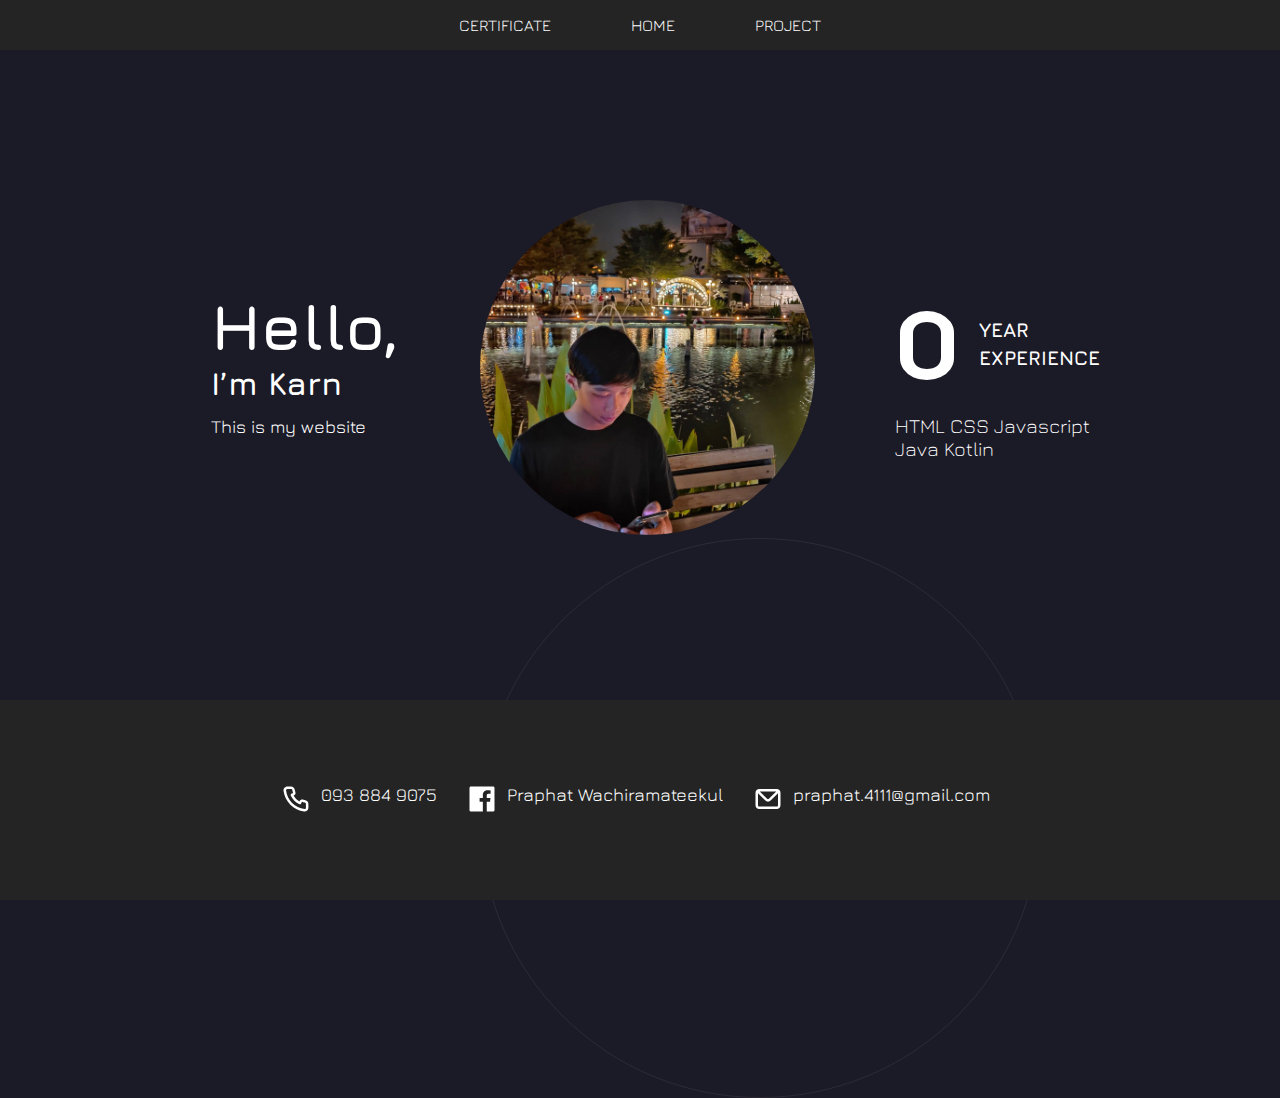
<file: index.html>
<!DOCTYPE html>
<html lang="en">

<head>
    <meta charset="UTF-8">
    <meta http-equiv="X-UA-Compatible" content="IE=edge">
    <meta name="viewport" content="width=device-width, initial-scale=1.0">

    <link rel="stylesheet" href="index.css">
    <link rel="stylesheet" href="nav.css">

    <title>PPW</title>
</head>

<body>
    <nav>
        <ul class="menu">
            <li class="list"><a href="./certificate.html">certificate</a> </li>
            <li class="list-home"><a href="#">home</a></li>
            <li class="list"><a href="./project.html">project</a> </li>
        </ul>
    </nav>
    <div class="container">
        <div class="content">
            <div class="content-left">
                <h1 style="font-size: 64px;">Hello,</h1>
                <h2 style="font-size: 32px; margin-bottom: 10px;">I’m Karn <br>
                    <span style="font-size: 18px;  font-weight: lighter">This is my website</span>
                </h2>

            </div>
            <div class="profile">
                <img src="./img/profil.jpg" alt="ImgProfile" class="imgProfile">
                <div class="circle"></div>
            </div>

            <div class="content-right">
                <div class="expre">
                    <h1 class="zero">0</h1>
                    <ul class="right-menu">
                        <li class="right-list">year</li>
                        <li class="right-list">experience</li>
                    </ul>
                </div>

                <p style="font-size: 20px; font-weight: lighter;"> HTML CSS Javascript</p>
                <p style="font-size: 20px; font-weight: lighter;">Java Kotlin</p>
            </div>

        </div>

    </div>

    <footer>
        <ul class="menu_footer">
            <li><img class="icon" src="./img/call.svg" alt=""></li>
            <li class="info"> 093 884 9075 </li>
            <li><img class="icon" src="./img/facebook.svg" alt=""></li>
            <li class="info"> Praphat Wachiramateekul</li>
            <li><img class="icon" src="./img/message.svg" alt=""></li>
            <li class="info"> praphat.4111@gmail.com </li>
        </ul>



    </footer>




</body>

</html>
</file>
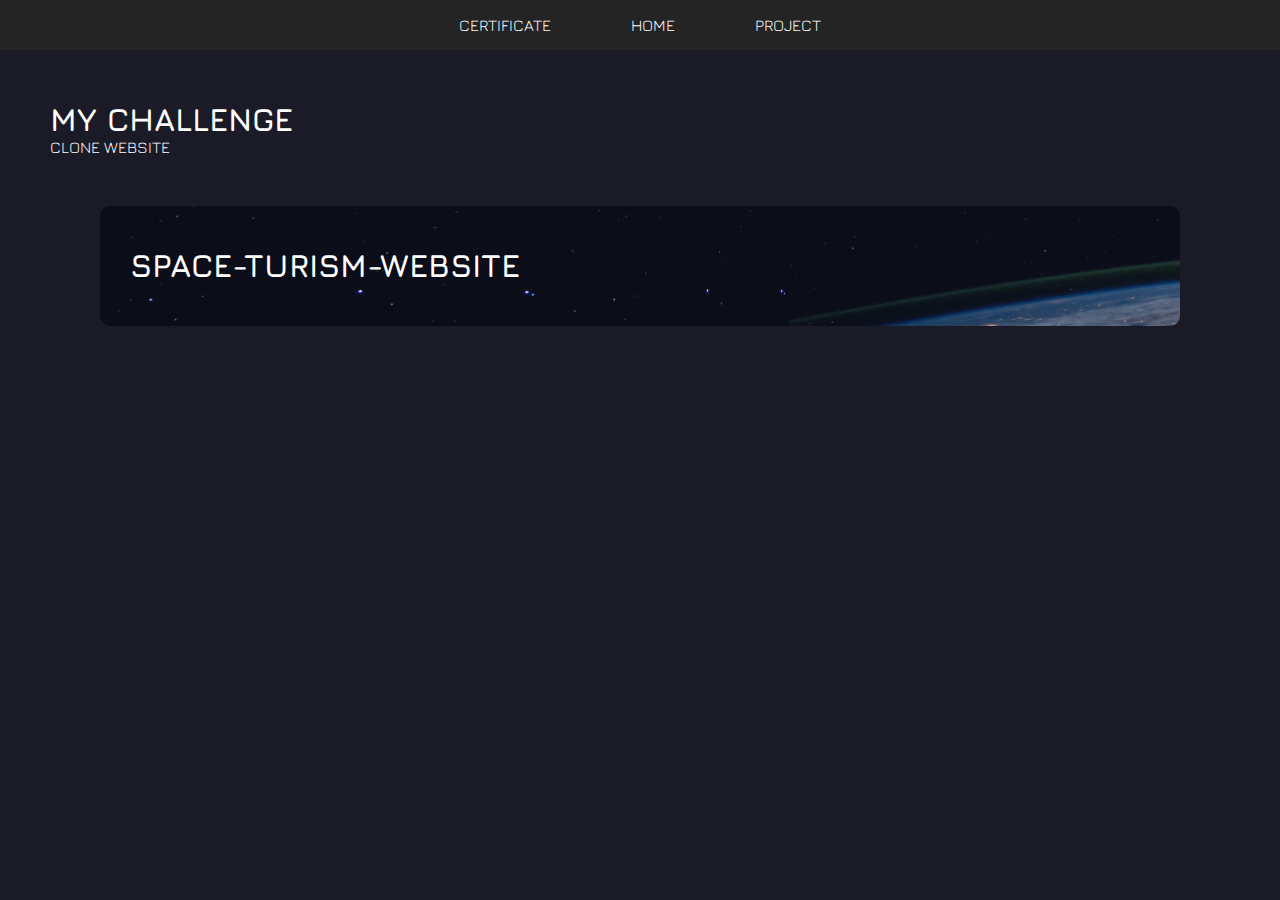
<file: project.html>
<!DOCTYPE html>
<html lang="en">

<head>
    <meta charset="UTF-8">
    <meta http-equiv="X-UA-Compatible" content="IE=edge">
    <meta name="viewport" content="width=device-width, initial-scale=1.0">

    <link rel="stylesheet" href="nav.css">
    <link rel="stylesheet" href="project.css">


    <title>PPW</title>
</head>

<body>
    <nav>
        <ul class="menu">
            <li ><a href="./certificate.html">certificate</a> </li>
            <li ><a href="./index.html">home</a></li>
            <li ><a href="#">project</a> </li>
        </ul>
    </nav>
    <div class="challenge">
        <h1>My Challenge</h1>
        <p>Clone Website</p>
        <div class="card" onclick="location.href='https://praphat4111.github.io/SPACE-TOURISM-WEBSITE/' " style="cursor: pointer;" >
            <h1>Space-Turism-Website</h1>
        </div>
    </div>


</body>

</html>
</file>
<file: index.css>
@import url('https://fonts.googleapis.com/css2?family=Barlow:wght@200&family=Jura:wght@300;400&display=swap');
@import url('https://fonts.googleapis.com/css2?family=Barlow:wght@200&family=Jura:wght@300;400&family=K2D:wght@200&display=swap');
*{
    margin: 0;
    padding:0;
    box-sizing: border-box;
}
body{
    font-family: 'Jura', sans-serif;
    background-color: #1B1A27;
}

.container{
    height: 550px;
    margin-top: 100px;
    margin-left: 50px;
    padding: 50px;
}

.content{
    display: flex;
    justify-content: center;
    align-items: center;
    
    z-index: 1;
}
.content-left{
    padding:0 80px;
    color: white;
    
}
.profile{
    align-items: center;
}
.imgProfile{
    width: 335px;
    border-radius: 100%;
   
}

.content-right{
    padding:0 80px;
    color: white;
    display:flex;
    flex-direction: column;
   
}

.expre{
    display: flex;
}
.right-menu{
    padding: 40px 20px;
}
.zero{
    font-family: 'K2D', sans-serif;
    font-size: 96px;
    margin: 0;
}
.right-list{
    margin-bottom: 5px;
     font-size: 20px;
     font-weight: bold;
     text-transform: uppercase;
     list-style: none;
}
.center{
    width: 500px;
    display: flex;
    justify-content: center;
    align-items: center;
}
.circle{
    
    width: 560px;
    height: 560px;
    border:1px solid rgb(82, 82, 82,30%);
    border-radius: 100%;
    margin: auto;
    padding: auto;
    
    position: absolute;
    
    z-index: -1;
}

footer{
    height: 200px;
    padding: 20px;
    background-color:  #242424;
    color: white;
    display: flex;
    text-align: center;
    justify-content: center;
    align-items: center;
}
footer p{
    margin: 20px;   
    
}

.menu_footer{
    display: flex;
    list-style: none;
   
}
.menu_footer li {
    margin-left: 10px;
}
.menu_footer li .icon{
    width: 30px;
    height: 30px;
    color: white; 
}

.info{
    font-size: 18px;
    margin-right: 20px;
}
</file>
<file: nav.css>
nav{
    display: flex;
    justify-content: center;
    background-color: #242424;
    height: 50px;
}
.menu a{
    text-decoration: none;
    color: white;
}
.menu {
    display: flex;
    align-items: center;
    list-style: none;
    text-transform: uppercase;
}
.menu li{
    text-align: center;
    margin: 0 40px;
   
   
}

@media screen and (max-width: 600px) {
    .menu li{
        font-size: 14px;
        margin: 0 20px;
    }
}
</file>
<file: project.css>
@import url('https://fonts.googleapis.com/css2?family=Barlow:wght@200&family=Jura:wght@300;400&display=swap');
@import url('https://fonts.googleapis.com/css2?family=Barlow:wght@200&family=Jura:wght@300;400&family=K2D:wght@200&display=swap');

*{
    margin: 0;
    padding: 0;
    box-sizing: border-box;
}
body{
    font-family: 'Jura', sans-serif;
    background-color: #1B1A27;
}
.challenge{
    margin: 50px;
}
.challenge h1 ,p{
    color: white;
    text-transform: uppercase;
}
.card{
    margin: 50px;
    padding: 40px 30px;
    width: auto;
    height: 120px;
    border-radius: 10px;
    background-color: rgb(200, 207, 234);
    position: relative;
    background-image: url(./img/space.jpg);
    background-size: cover;
    background-repeat: no-repeat;
   
    
    
}
.card h1{
    
    color: rgb(255, 255, 255);
    
}

.card:hover{
   filter: drop-shadow(0px 10px 4px rgb(85, 89, 95));
}
</file>
